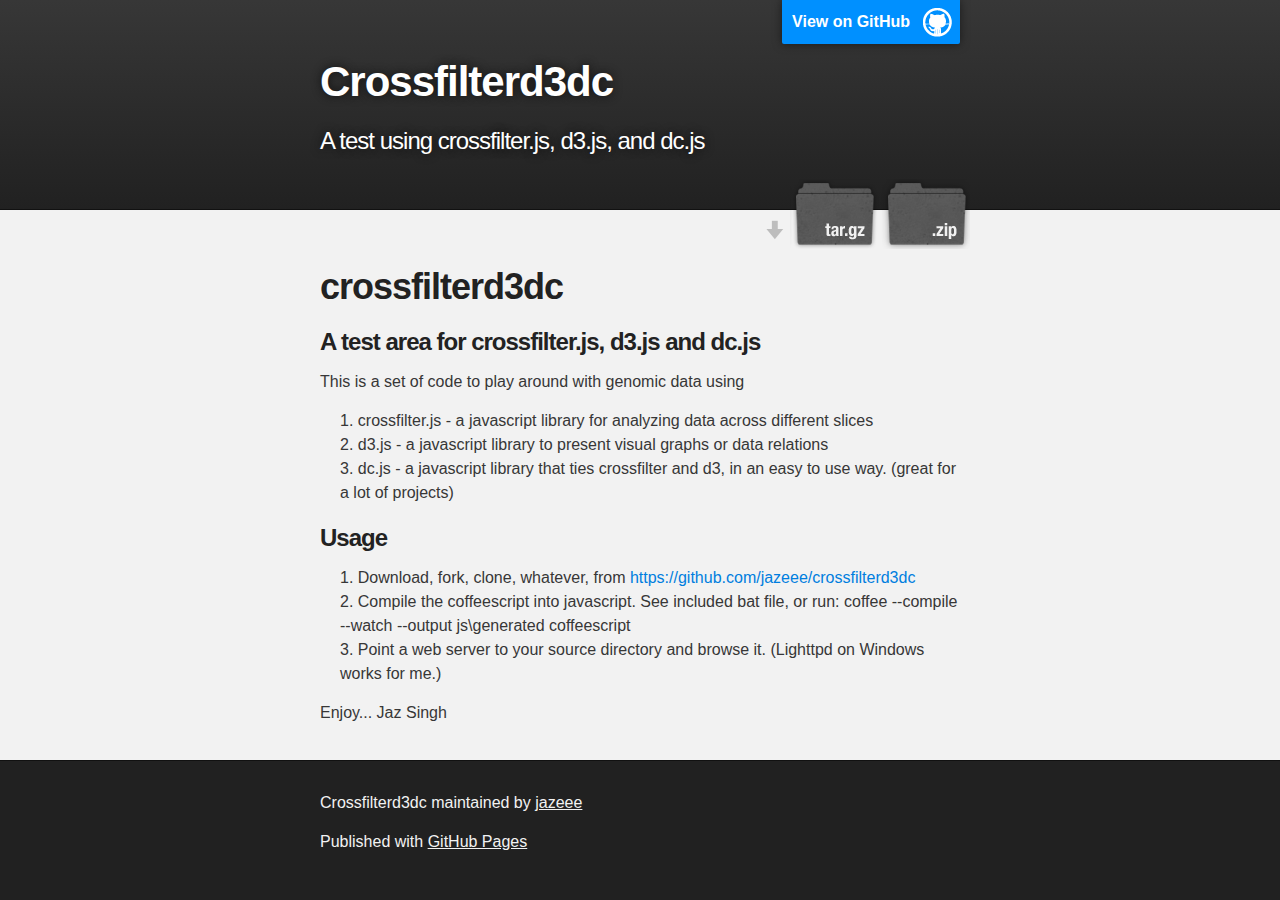
<file: index.html>
<!DOCTYPE html>
<html>

  <head>
    <meta charset='utf-8' />
    <meta http-equiv="X-UA-Compatible" content="chrome=1" />
    <meta name="description" content="Crossfilterd3dc : A test using crossfilter.js, d3.js, and dc.js" />

    <link rel="stylesheet" type="text/css" media="screen" href="stylesheets/stylesheet.css">

    <title>Crossfilterd3dc</title>
  </head>

  <body>

    <!-- HEADER -->
    <div id="header_wrap" class="outer">
        <header class="inner">
          <a id="forkme_banner" href="https://github.com/jazeee/crossfilterd3dc">View on GitHub</a>

          <h1 id="project_title">Crossfilterd3dc</h1>
          <h2 id="project_tagline">A test using crossfilter.js, d3.js, and dc.js</h2>

            <section id="downloads">
              <a class="zip_download_link" href="https://github.com/jazeee/crossfilterd3dc/zipball/master">Download this project as a .zip file</a>
              <a class="tar_download_link" href="https://github.com/jazeee/crossfilterd3dc/tarball/master">Download this project as a tar.gz file</a>
            </section>
        </header>
    </div>

    <!-- MAIN CONTENT -->
    <div id="main_content_wrap" class="outer">
      <section id="main_content" class="inner">
        <h1>
<a name="crossfilterd3dc" class="anchor" href="#crossfilterd3dc"><span class="octicon octicon-link"></span></a>crossfilterd3dc</h1>

<h3>
<a name="a-test-area-for-crossfilterjs-d3js-and-dcjs" class="anchor" href="#a-test-area-for-crossfilterjs-d3js-and-dcjs"><span class="octicon octicon-link"></span></a>A test area for crossfilter.js, d3.js and dc.js</h3>

<p>This is a set of code to play around with genomic data using</p>

<ol>
<li>crossfilter.js - a javascript library for analyzing data across different slices</li>
<li>d3.js - a javascript library to present visual graphs or data relations</li>
<li>dc.js - a javascript library that ties crossfilter and d3, in an easy to use way. (great for a lot of projects)</li>
</ol><h3>
<a name="usage" class="anchor" href="#usage"><span class="octicon octicon-link"></span></a>Usage</h3>

<ol>
<li>Download, fork, clone, whatever, from <a href="https://github.com/jazeee/crossfilterd3dc">https://github.com/jazeee/crossfilterd3dc</a>
</li>
<li>Compile the coffeescript into javascript. See included bat file, or run: coffee --compile --watch --output js\generated coffeescript</li>
<li>Point a web server to your source directory and browse it. (Lighttpd on Windows works for me.)</li>
</ol><p>Enjoy...
Jaz Singh</p>
      </section>
    </div>

    <!-- FOOTER  -->
    <div id="footer_wrap" class="outer">
      <footer class="inner">
        <p class="copyright">Crossfilterd3dc maintained by <a href="https://github.com/jazeee">jazeee</a></p>
        <p>Published with <a href="http://pages.github.com">GitHub Pages</a></p>
      </footer>
    </div>

    

  </body>
</html>
</file>
<file: stylesheets/stylesheet.css>
/*******************************************************************************
Slate Theme for GitHub Pages
by Jason Costello, @jsncostello
*******************************************************************************/

@import url(pygment_trac.css);

/*******************************************************************************
MeyerWeb Reset
*******************************************************************************/

html, body, div, span, applet, object, iframe,
h1, h2, h3, h4, h5, h6, p, blockquote, pre,
a, abbr, acronym, address, big, cite, code,
del, dfn, em, img, ins, kbd, q, s, samp,
small, strike, strong, sub, sup, tt, var,
b, u, i, center,
dl, dt, dd, ol, ul, li,
fieldset, form, label, legend,
table, caption, tbody, tfoot, thead, tr, th, td,
article, aside, canvas, details, embed,
figure, figcaption, footer, header, hgroup,
menu, nav, output, ruby, section, summary,
time, mark, audio, video {
  margin: 0;
  padding: 0;
  border: 0;
  font: inherit;
  vertical-align: baseline;
}

/* HTML5 display-role reset for older browsers */
article, aside, details, figcaption, figure,
footer, header, hgroup, menu, nav, section {
  display: block;
}

ol, ul {
  list-style: none;
}

table {
  border-collapse: collapse;
  border-spacing: 0;
}

/*******************************************************************************
Theme Styles
*******************************************************************************/

body {
  box-sizing: border-box;
  color:#373737;
  background: #212121;
  font-size: 16px;
  font-family: 'Myriad Pro', Calibri, Helvetica, Arial, sans-serif;
  line-height: 1.5;
  -webkit-font-smoothing: antialiased;
}

h1, h2, h3, h4, h5, h6 {
  margin: 10px 0;
  font-weight: 700;
  color:#222222;
  font-family: 'Lucida Grande', 'Calibri', Helvetica, Arial, sans-serif;
  letter-spacing: -1px;
}

h1 {
  font-size: 36px;
  font-weight: 700;
}

h2 {
  padding-bottom: 10px;
  font-size: 32px;
  background: url('../images/bg_hr.png') repeat-x bottom;
}

h3 {
  font-size: 24px;
}

h4 {
  font-size: 21px;
}

h5 {
  font-size: 18px;
}

h6 {
  font-size: 16px;
}

p {
  margin: 10px 0 15px 0;
}

footer p {
  color: #f2f2f2;
}

a {
  text-decoration: none;
  color: #007edf;
  text-shadow: none;

  transition: color 0.5s ease;
  transition: text-shadow 0.5s ease;
  -webkit-transition: color 0.5s ease;
  -webkit-transition: text-shadow 0.5s ease;
  -moz-transition: color 0.5s ease;
  -moz-transition: text-shadow 0.5s ease;
  -o-transition: color 0.5s ease;
  -o-transition: text-shadow 0.5s ease;
  -ms-transition: color 0.5s ease;
  -ms-transition: text-shadow 0.5s ease;
}

a:hover, a:focus {text-decoration: underline;}

footer a {
  color: #F2F2F2;
  text-decoration: underline;
}

em {
  font-style: italic;
}

strong {
  font-weight: bold;
}

img {
  position: relative;
  margin: 0 auto;
  max-width: 739px;
  padding: 5px;
  margin: 10px 0 10px 0;
  border: 1px solid #ebebeb;

  box-shadow: 0 0 5px #ebebeb;
  -webkit-box-shadow: 0 0 5px #ebebeb;
  -moz-box-shadow: 0 0 5px #ebebeb;
  -o-box-shadow: 0 0 5px #ebebeb;
  -ms-box-shadow: 0 0 5px #ebebeb;
}

p img {
  display: inline;
  margin: 0;
  padding: 0;
  vertical-align: middle;
  text-align: center;
  border: none;
}

pre, code {
  width: 100%;
  color: #222;
  background-color: #fff;

  font-family: Monaco, "Bitstream Vera Sans Mono", "Lucida Console", Terminal, monospace;
  font-size: 14px;

  border-radius: 2px;
  -moz-border-radius: 2px;
  -webkit-border-radius: 2px;
}

pre {
  width: 100%;
  padding: 10px;
  box-shadow: 0 0 10px rgba(0,0,0,.1);
  overflow: auto;
}

code {
  padding: 3px;
  margin: 0 3px;
  box-shadow: 0 0 10px rgba(0,0,0,.1);
}

pre code {
  display: block;
  box-shadow: none;
}

blockquote {
  color: #666;
  margin-bottom: 20px;
  padding: 0 0 0 20px;
  border-left: 3px solid #bbb;
}


ul, ol, dl {
  margin-bottom: 15px
}

ul {
  list-style: inside;
  padding-left: 20px;
}

ol {
  list-style: decimal inside;
  padding-left: 20px;
}

dl dt {
  font-weight: bold;
}

dl dd {
  padding-left: 20px;
  font-style: italic;
}

dl p {
  padding-left: 20px;
  font-style: italic;
}

hr {
  height: 1px;
  margin-bottom: 5px;
  border: none;
  background: url('../images/bg_hr.png') repeat-x center;
}

table {
  border: 1px solid #373737;
  margin-bottom: 20px;
  text-align: left;
 }

th {
  font-family: 'Lucida Grande', 'Helvetica Neue', Helvetica, Arial, sans-serif;
  padding: 10px;
  background: #373737;
  color: #fff;
 }

td {
  padding: 10px;
  border: 1px solid #373737;
 }

form {
  background: #f2f2f2;
  padding: 20px;
}

/*******************************************************************************
Full-Width Styles
*******************************************************************************/

.outer {
  width: 100%;
}

.inner {
  position: relative;
  max-width: 640px;
  padding: 20px 10px;
  margin: 0 auto;
}

#forkme_banner {
  display: block;
  position: absolute;
  top:0;
  right: 10px;
  z-index: 10;
  padding: 10px 50px 10px 10px;
  color: #fff;
  background: url('../images/blacktocat.png') #0090ff no-repeat 95% 50%;
  font-weight: 700;
  box-shadow: 0 0 10px rgba(0,0,0,.5);
  border-bottom-left-radius: 2px;
  border-bottom-right-radius: 2px;
}

#header_wrap {
  background: #212121;
  background: -moz-linear-gradient(top, #373737, #212121);
  background: -webkit-linear-gradient(top, #373737, #212121);
  background: -ms-linear-gradient(top, #373737, #212121);
  background: -o-linear-gradient(top, #373737, #212121);
  background: linear-gradient(top, #373737, #212121);
}

#header_wrap .inner {
  padding: 50px 10px 30px 10px;
}

#project_title {
  margin: 0;
  color: #fff;
  font-size: 42px;
  font-weight: 700;
  text-shadow: #111 0px 0px 10px;
}

#project_tagline {
  color: #fff;
  font-size: 24px;
  font-weight: 300;
  background: none;
  text-shadow: #111 0px 0px 10px;
}

#downloads {
  position: absolute;
  width: 210px;
  z-index: 10;
  bottom: -40px;
  right: 0;
  height: 70px;
  background: url('../images/icon_download.png') no-repeat 0% 90%;
}

.zip_download_link {
  display: block;
  float: right;
  width: 90px;
  height:70px;
  text-indent: -5000px;
  overflow: hidden;
  background: url(../images/sprite_download.png) no-repeat bottom left;
}

.tar_download_link {
  display: block;
  float: right;
  width: 90px;
  height:70px;
  text-indent: -5000px;
  overflow: hidden;
  background: url(../images/sprite_download.png) no-repeat bottom right;
  margin-left: 10px;
}

.zip_download_link:hover {
  background: url(../images/sprite_download.png) no-repeat top left;
}

.tar_download_link:hover {
  background: url(../images/sprite_download.png) no-repeat top right;
}

#main_content_wrap {
  background: #f2f2f2;
  border-top: 1px solid #111;
  border-bottom: 1px solid #111;
}

#main_content {
  padding-top: 40px;
}

#footer_wrap {
  background: #212121;
}



/*******************************************************************************
Small Device Styles
*******************************************************************************/

@media screen and (max-width: 480px) {
  body {
    font-size:14px;
  }

  #downloads {
    display: none;
  }

  .inner {
    min-width: 320px;
    max-width: 480px;
  }

  #project_title {
  font-size: 32px;
  }

  h1 {
    font-size: 28px;
  }

  h2 {
    font-size: 24px;
  }

  h3 {
    font-size: 21px;
  }

  h4 {
    font-size: 18px;
  }

  h5 {
    font-size: 14px;
  }

  h6 {
    font-size: 12px;
  }

  code, pre {
    min-width: 320px;
    max-width: 480px;
    font-size: 11px;
  }

}
</file>
